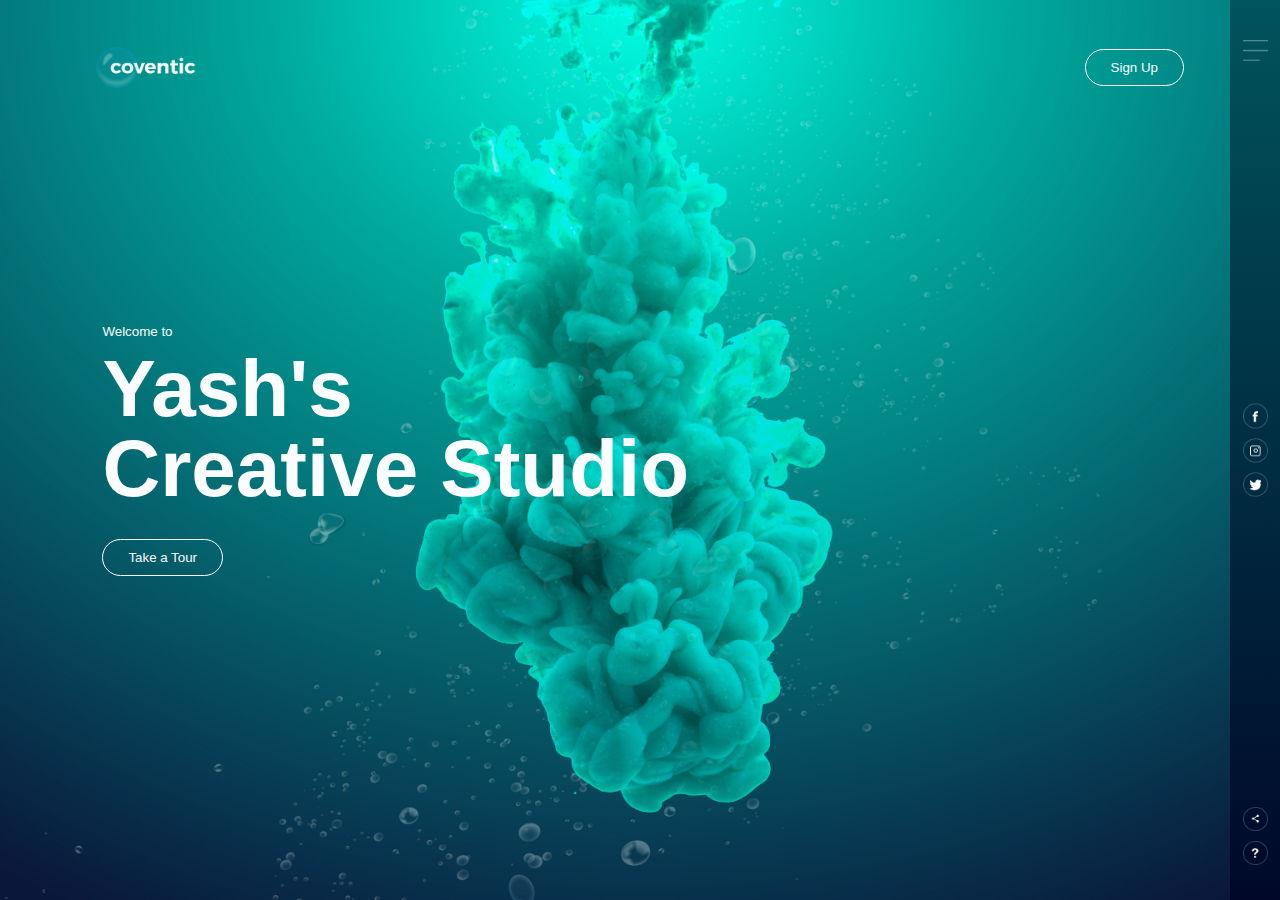
<file: Task_1/index.html>
<html>
<head>
    <title>Coventic-Landing Page</title>
    <link rel="stylesheet" href="style.css">
</head>
<body>
    <div class="hero">
        <div class="navbar">
            <img src="logo.png" class="logo">
            <button type="button">Sign Up</button>
        </div>
        <div class="content">
            <small>Welcome to</small>
            <h1>Yash's<br>Creative Studio</h1>
            <button type="button">Take a Tour</button>
        </div>
        <div class="side-bar">
            <img src="menu.png" class="menu">

            <div class="social-links">
                <img src="fb.png">
                <img src="ig.png">
                <img src="tw.png">
            </div>

            <div class="useful-links">
                <img src="share.png">
                <img src="info.png">
            </div>

        </div>

        <div class="bubbles">
            <img src="bubble.png">
            <img src="bubble.png">
            <img src="bubble.png">
            <img src="bubble.png">
            <img src="bubble.png">
            <img src="bubble.png">
            <img src="bubble.png">
        </div>
    </div>
</body>
</html>
</file>
<file: Task_1/style.css>
*{
    margin: 0;
    padding: 0;
    font-family: sans-serif;
}

.hero{
    width: 100%;
    height: 100vh;
    background-image: url(background.png);
    background-size : cover;
    background-position: center;
    position: relative;
    overflow: hidden;
}
.logo{
    width: 100px;
    cursor: pointer;
}

.navbar{
    width: 85%;
    height: 15%;
    margin: auto;
    display:flex;
    align-items: center;
    justify-content: space-between;
}

button{
    color: #fbfcfd;
    padding: 10px 25px;
    background: transparent;
    border: 1px solid #fff;
    border-radius: 20px;
    outline: none;
    cursor: pointer;

}

.content{
    color: #fbfcfd;
    position: absolute;
    top: 50%;
    left: 8%;
    transform: translateY(-50%);
    z-index: 2;
}

h1{
    font-size: 80px;
    margin: 10px 0px 30px;
    line-height: 80px;
}

.side-bar{
    width: 50px;
    height: 100vh;
    background: linear-gradient(#00545d, #000729);
    position: absolute;
    right: 0;
    top: 0;
}

.menu{
    display: block;
    width: 25px;
    margin: 40px auto 0;
    cursor: pointer;
}

.social-links img,.useful-links img{
    width: 25px;
    margin: 5px auto;
    cursor: pointer;
}
.social-links{
    width: 50px;
    text-align: center;
    position: absolute;
    top: 50%;
    transform: translateY(-50%);
}

.useful-links{
    width: 50px;
    text-align: center;
    position: absolute;
    bottom: 30px;
}

.bubbles img{
    width: 50px;
    animation: bubble 7s linear infinite;
}

.bubbles{
    width: 100%;
    display: flex;
    align-items: center;
    justify-content: space-around;
    position: absolute;
    bottom: -70px;
}

@keyframes bubble{
    0%{
        transform: translateY(0);
        opacity: 0;
    }
    50%{
        opacity: 1;
    }
    70%{
        opacity: 1;
    }
    100%{
        transform: translateY(-80vh);
        opacity: 0;
    }

}

.bubbles img:nth-child(1){
    animation-delay: 2s;
    width: 25px;
}
.bubbles img:nth-child(2){
    animation-delay: 1s;
}
.bubbles img:nth-child(3){
    animation-delay: 3s;
    width: 25px;
}
.bubbles img:nth-child(4){
    animation-delay: 4.5s;
}
.bubbles img:nth-child(5){
    animation-delay: 3s;
}
.bubbles img:nth-child(6){
    animation-delay: 6s;
    width: 20px;
}
.bubbles img:nth-child(7){
    animation-delay: 7s;
    width: 35px;
}
</file>
